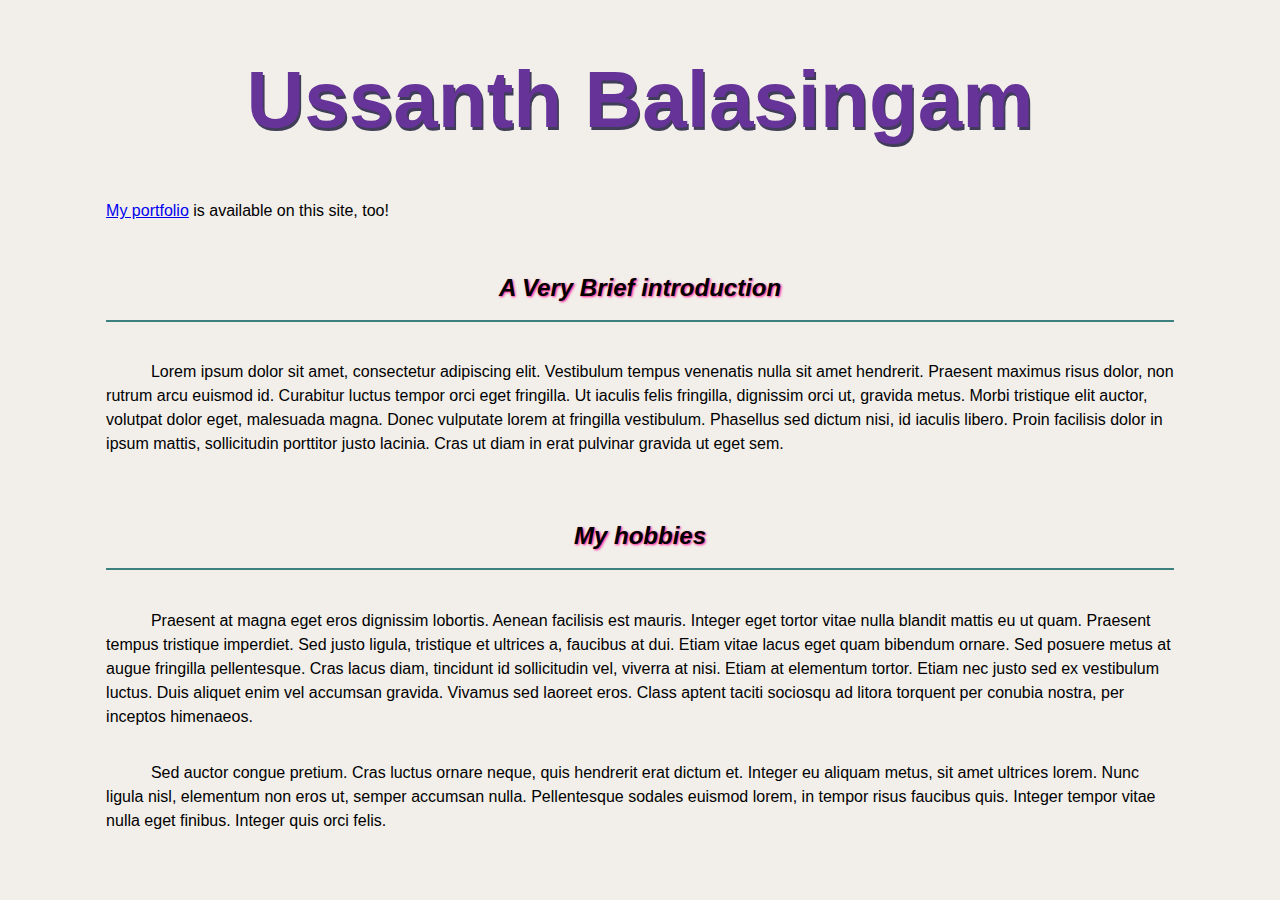
<file: index.html>
<!DOCTYPE html>
<html lang="en">
  <head>
    <meta charset="UTF-8" />
    <meta name="viewport" content="width=device-width, initial-scale=1.0" />
    <link rel="stylesheet" href="./styles/main.css">
    <title>About Me</title>
  </head>
  <body>
    <h1>Ussanth Balasingam</h1>

    <nav>
      <p>
        <a href="./portfolio.html">My portfolio</a> is available on this site,
        too!
      </p>
    </nav>

    <section>
      <h2>A <em>Very</em> Brief introduction</h2>

      <p>
        Lorem ipsum dolor sit amet, consectetur adipiscing elit. Vestibulum
        tempus venenatis nulla sit amet hendrerit. Praesent maximus risus dolor,
        non rutrum arcu euismod id. Curabitur luctus tempor orci eget fringilla.
        Ut iaculis felis fringilla, dignissim orci ut, gravida metus. Morbi
        tristique elit auctor, volutpat dolor eget, malesuada magna. Donec
        vulputate lorem at fringilla vestibulum. Phasellus sed dictum nisi, id
        iaculis libero. Proin facilisis dolor in ipsum mattis, sollicitudin
        porttitor justo lacinia. Cras ut diam in erat pulvinar gravida ut eget
        sem.
      </p>
    </section>

    <section>
      <h2>My hobbies</h2>

      <p>
        Praesent at magna eget eros dignissim lobortis. Aenean facilisis est
        mauris. Integer eget tortor vitae nulla blandit mattis eu ut quam.
        Praesent tempus tristique imperdiet. Sed justo ligula, tristique et
        ultrices a, faucibus at dui. Etiam vitae lacus eget quam bibendum
        ornare. Sed posuere metus at augue fringilla pellentesque. Cras lacus
        diam, tincidunt id sollicitudin vel, viverra at nisi. Etiam at elementum
        tortor. Etiam nec justo sed ex vestibulum luctus. Duis aliquet enim vel
        accumsan gravida. Vivamus sed laoreet eros. Class aptent taciti sociosqu
        ad litora torquent per conubia nostra, per inceptos himenaeos.
      </p>

      <p>
        Sed auctor congue pretium. Cras luctus ornare neque, quis hendrerit erat
        dictum et. Integer eu aliquam metus, sit amet ultrices lorem. Nunc
        ligula nisl, elementum non eros ut, semper accumsan nulla. Pellentesque
        sodales euismod lorem, in tempor risus faucibus quis. Integer tempor
        vitae nulla eget finibus. Integer quis orci felis.
      </p>
    </section>
  </body>
</html>
</file>
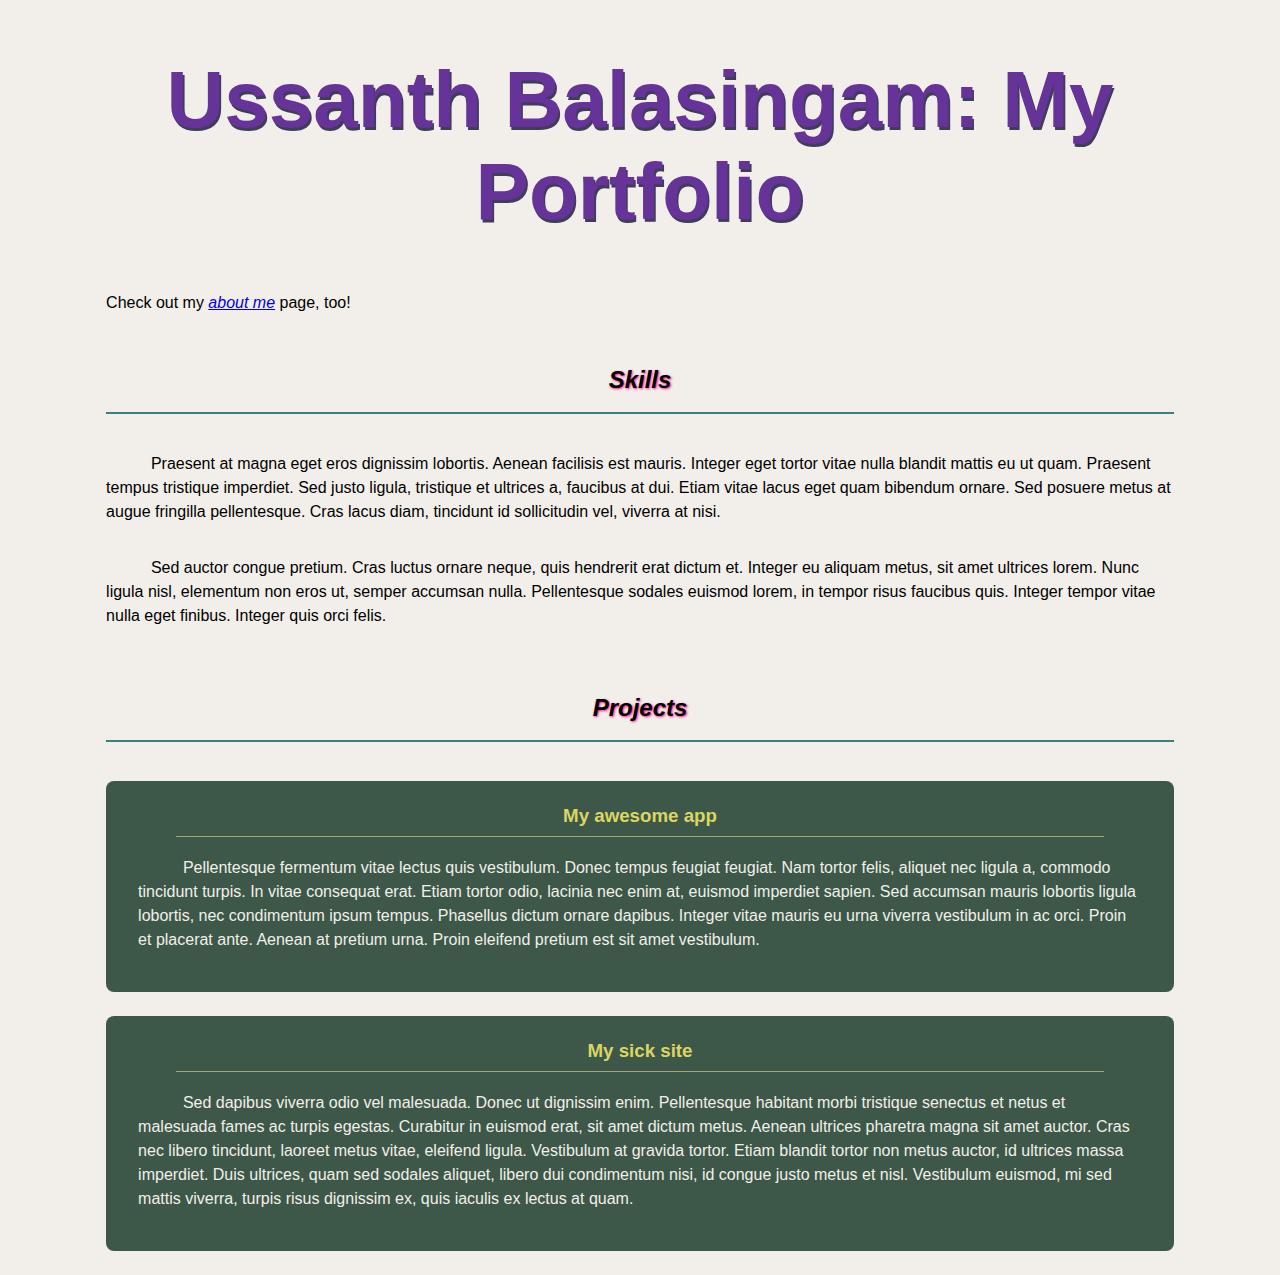
<file: portfolio.html>
<!DOCTYPE html>
<html lang="en">
  <head>
    <meta charset="UTF-8" />
    <meta name="viewport" content="width=device-width, initial-scale=1.0" />
    <link rel="stylesheet" href="./styles/main.css" />
    <title>Portfolio</title>
  </head>
  <body>
    <h1>Ussanth Balasingam: My Portfolio</h1>

    <nav>
      <p>
        Check out my <a href="./index.html"><em>about me</em></a> page, too!
      </p>
    </nav>

    <section>
      <h2>Skills</h2>

      <p>
        Praesent at magna eget eros dignissim lobortis. Aenean facilisis est
        mauris. Integer eget tortor vitae nulla blandit mattis eu ut quam.
        Praesent tempus tristique imperdiet. Sed justo ligula, tristique et
        ultrices a, faucibus at dui. Etiam vitae lacus eget quam bibendum
        ornare. Sed posuere metus at augue fringilla pellentesque. Cras lacus
        diam, tincidunt id sollicitudin vel, viverra at nisi.
      </p>

      <p>
        Sed auctor congue pretium. Cras luctus ornare neque, quis hendrerit erat
        dictum et. Integer eu aliquam metus, sit amet ultrices lorem. Nunc
        ligula nisl, elementum non eros ut, semper accumsan nulla. Pellentesque
        sodales euismod lorem, in tempor risus faucibus quis. Integer tempor
        vitae nulla eget finibus. Integer quis orci felis.
      </p>
    </section>

    <section>
      <h2>Projects</h2>

      <div class="project">
        <h3>My awesome app</h3>

        <p>
          Pellentesque fermentum vitae lectus quis vestibulum. Donec tempus
          feugiat feugiat. Nam tortor felis, aliquet nec ligula a, commodo
          tincidunt turpis. In vitae consequat erat. Etiam tortor odio, lacinia
          nec enim at, euismod imperdiet sapien. Sed accumsan mauris lobortis
          ligula lobortis, nec condimentum ipsum tempus. Phasellus dictum ornare
          dapibus. Integer vitae mauris eu urna viverra vestibulum in ac orci.
          Proin et placerat ante. Aenean at pretium urna. Proin eleifend pretium
          est sit amet vestibulum.
        </p>
      </div>

      <div class="project">
        <h3>My sick site</h3>

        <p>
          Sed dapibus viverra odio vel malesuada. Donec ut dignissim enim.
          Pellentesque habitant morbi tristique senectus et netus et malesuada
          fames ac turpis egestas. Curabitur in euismod erat, sit amet dictum
          metus. Aenean ultrices pharetra magna sit amet auctor. Cras nec libero
          tincidunt, laoreet metus vitae, eleifend ligula. Vestibulum at gravida
          tortor. Etiam blandit tortor non metus auctor, id ultrices massa
          imperdiet. Duis ultrices, quam sed sodales aliquet, libero dui
          condimentum nisi, id congue justo metus et nisl. Vestibulum euismod,
          mi sed mattis viverra, turpis risus dignissim ex, quis iaculis ex
          lectus at quam.
        </p>
      </div>
    </section>
  </body>
</html>
</file>
<file: styles/main.css>
/*
 * https://coolors.co/f2efea-fc7753-66d7d1-403d58-dbd56e
 *
 * #F2EFEA - Isabelline
 * #FC7753 - Coral
 * #66D7D1 - Tiffany Blue
 * #403D58 - English Violet
 * #DBD56E - Straw
 */

:root {
    font-family: sans-serif;
    background-color: #F2EFEA;
    color: black;
}

body {
    max-width: 120ch;
    margin: 0 auto;
    line-height: 1.5;
}

h1, h2, h3 {
    text-align: center;
    line-height: normal;
}

h1 {
    font-size: 5em;
    font-weight: 900;
    text-shadow: 0.02em 0.04em #403D58;
    color: rebeccapurple;
}

h2 {
    font-style: italic;
    border-bottom: 0.1em solid #3c817d;
    padding: 0.5em 0.25em .75em;
    margin: 1.6em 0;
    text-shadow: 0.05em 0.05em 0.1em deeppink;
}

section p {
    text-indent: 2.8em;
    padding-bottom: 1em;
}

.project {
    background-color: #3d5848;
    color: #F2EFEA;
    padding: 0.5em 2em;
    border-radius: 0.5em;
    margin-bottom: 1.5em;
}

.project h3 {
    color: #DBD563;
    margin-top: 1rem;
    margin-left: 2em;
    margin-right: 2em;
    border-bottom: 0.1em solid #a6a57a;
    padding-bottom: 0.5em;
}
</file>
